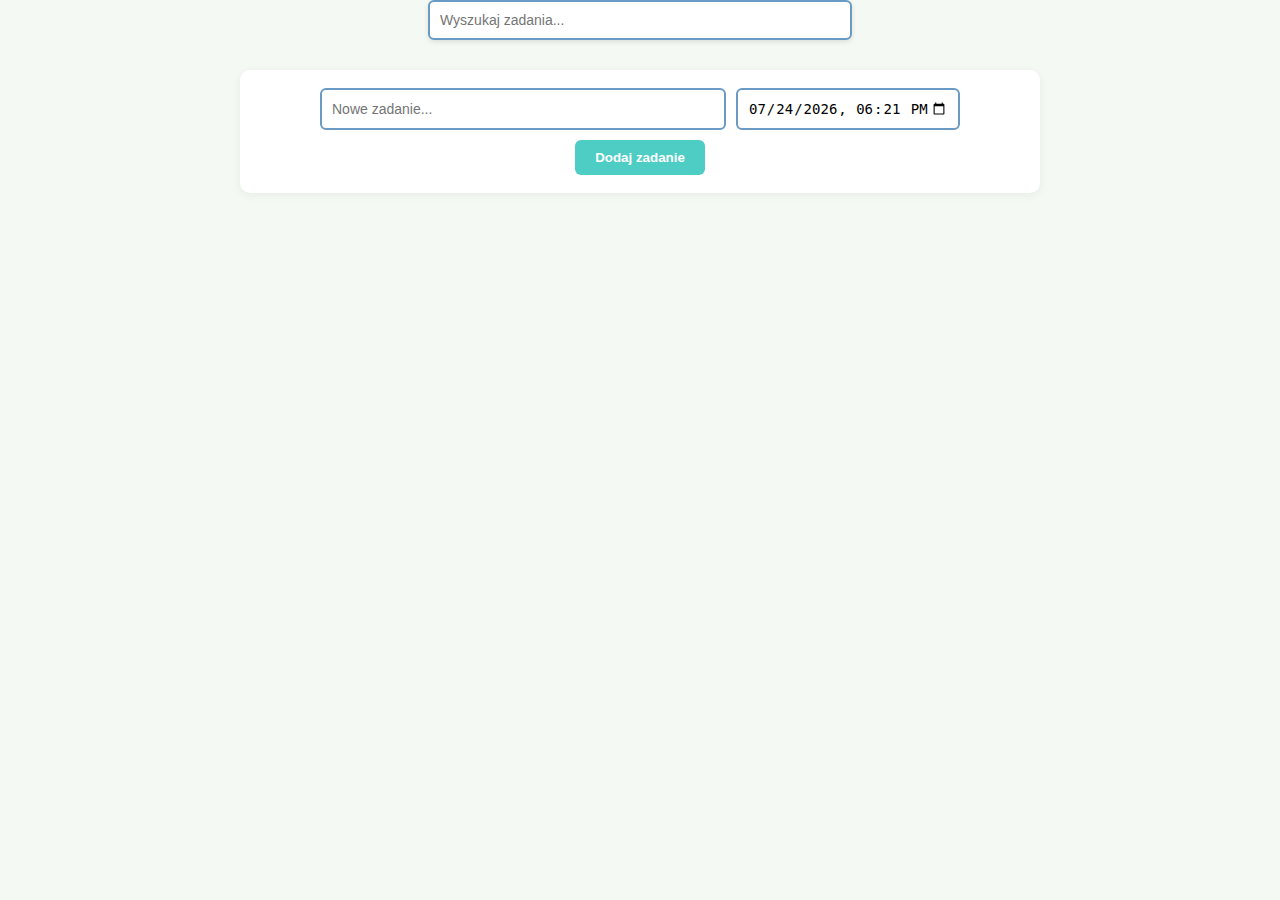
<file: todo.html>
<!DOCTYPE html>
<html lang="pl">
<head>
    <meta charset="UTF-8">
    <meta name="viewport" content="width=device-width, initial-scale=1.0">
    <title>Lista zadań</title>
    <link rel="stylesheet" href="todo.css">
</head>
<body>
    <div class="search-container">
        <input type="text" id="searchInput" placeholder="Wyszukaj zadania..." />
    </div>

    <ul id="taskList" class="task-list">
        <!-- Tasks will be added here dynamically -->
    </ul>

    <div class="add-task-form">
        <input type="text" id="newTaskInput" placeholder="Nowe zadanie..." />
        <input type="datetime-local" id="taskDeadline" />
        <button onclick="addTask()">Dodaj zadanie</button>
    </div>

    <script src="todo.js"></script>
</body>
</html>
</file>
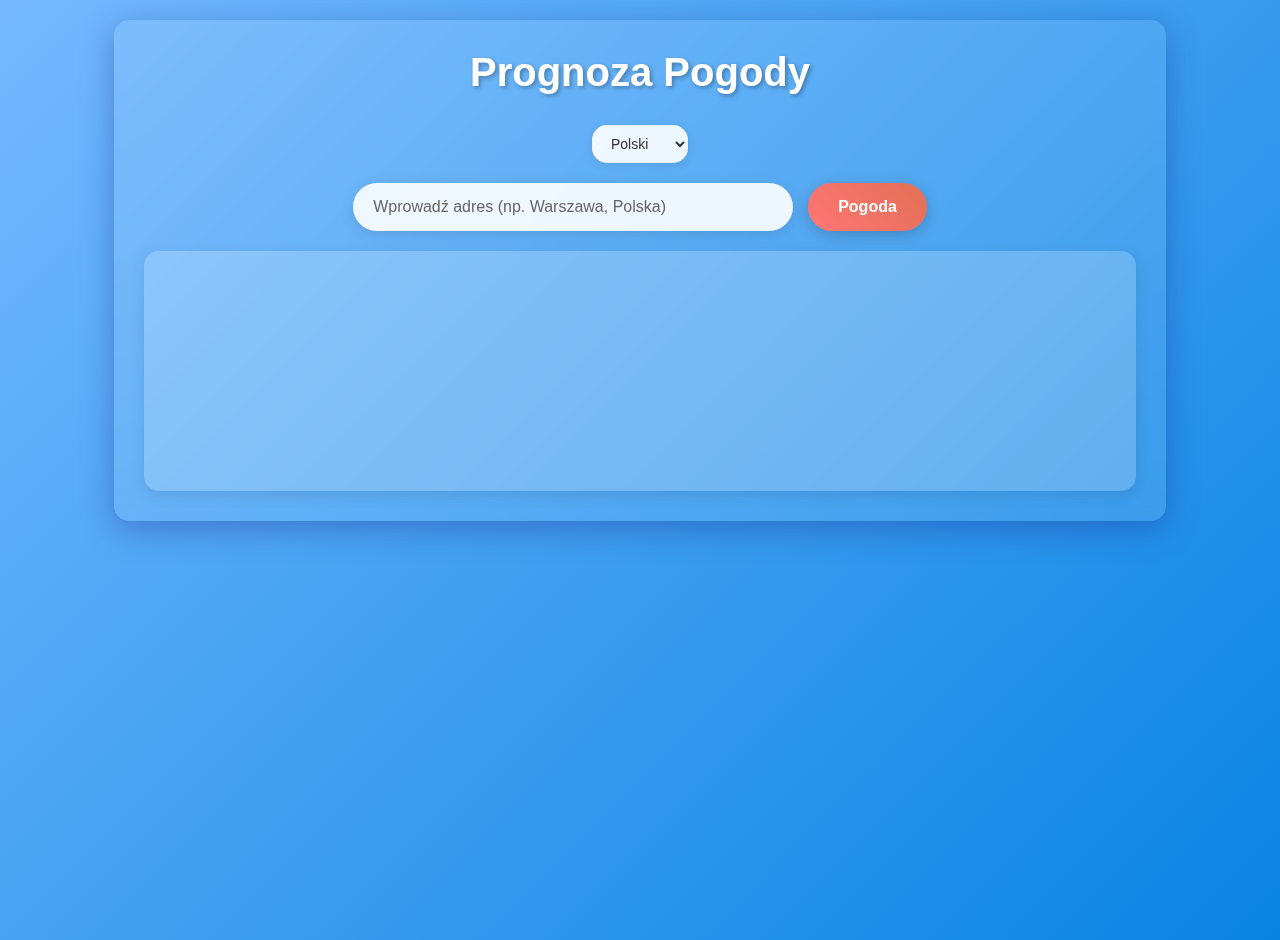
<file: weather.html>
<!DOCTYPE html>
<html lang="pl">
<head>
    <meta charset="UTF-8">
    <meta name="viewport" content="width=device-width, initial-scale=1.0">
    <title>Prognoza Pogody</title>
    <link rel="stylesheet" href="weather.css">
</head>
<body>
    <div class="container">
        <header>
            <h1>Prognoza Pogody</h1>
        </header>
        
        <main>
            <div class="language-section">
                <select id="languageSelector">
                    <option value="pl">Polski</option>
                    <option value="en">English</option>
                </select>
            </div>
            
            <div class="search-section">
                <input type="text" id="addressInput" placeholder="Wprowadź adres (np. Warszawa, Polska)" />
                <button id="weatherBtn">Pogoda</button>
            </div>
            
            <div class="forecast-switcher" id="forecastSwitcher" style="display: none;">
                <button id="currentBtn" class="forecast-btn active">Current</button>
                <button id="fiveDayBtn" class="forecast-btn">5-Day Forecast</button>
            </div>
            
            <div id="weatherDisplay" class="weather-display">
                <!-- Tutaj będzie wyświetlana pogoda -->
            </div>
        </main>
    </div>

    <script src="weather.js"></script>
</body>
</html>
</file>
<file: todo.css>
/* Color variables */
:root {
    --primary-color: #6b9ac4;
    --secondary-color: #97d8c4;
    --background-color: #f4f9f4;
    --text-color: #2d4059;
    --danger-color: #ff6b6b;
    --success-color: #4ecdc4;
}

html, body {
    height: 100%;
}

body {
    font-family: 'Segoe UI', Arial, sans-serif;
    max-width: 800px;
    margin: 0 auto;
    padding: 0 20px;
    background-color: var(--background-color);
    color: var(--text-color);
    line-height: 1.6;
    display: flex;
    flex-direction: column;
    min-height: 100vh; /* fill viewport */
}

.search-container {
    margin-bottom: 30px;
    text-align: center;
}

.search-container input {
    width: 80%;
    padding: 12px;
    border: 2px solid var(--primary-color);
    border-radius: 25px;
    font-size: 16px;
    transition: all 0.3s ease;
    box-shadow: 0 2px 5px rgba(0,0,0,0.1);
}

.search-container input:focus {
    outline: none;
    border-color: var(--secondary-color);
    box-shadow: 0 4px 8px rgba(0,0,0,0.1);
}

/* Add task form (kept above the list) */
.add-task-form {
    margin-bottom: 16px;
    padding: 18px;
    background: white;
    border-radius: 10px;
    box-shadow: 0 2px 10px rgba(0,0,0,0.06);
    display: flex;
    justify-content: center;
    gap: 10px;
    flex-wrap: wrap;
}

.highlight {
    background-color: #ffd93d;
    padding: 2px 4px;
    border-radius: 4px;
}

input[type="text"], input[type="datetime-local"] {
    padding: 10px;
    border: 2px solid var(--primary-color);
    border-radius: 6px;
    font-size: 14px;
    transition: all 0.3s ease;
}

input[type="text"] {
    width: 50%;
}

input[type="datetime-local"] {
    width: 200px;
}

input[type="text"]:focus, input[type="datetime-local"]:focus {
    outline: none;
    border-color: var(--secondary-color);
    box-shadow: 0 2px 5px rgba(0,0,0,0.08);
}

button {
    padding: 10px 20px;
    background-color: var(--success-color);
    color: white;
    border: none;
    border-radius: 6px;
    cursor: pointer;
    font-weight: 600;
    transition: all 0.2s ease;
}

button:hover {
    background-color: #3dbdb4;
    transform: translateY(-2px);
}

/* Fixed-height scrollable container for tasks */
.task-list-container {
    /* make the list container flexible so the page fits the viewport
       and only this area scrolls when there are many tasks */
    flex: 1 1 auto;
    overflow-y: auto;
    padding: 12px;
    background: white;
    border-radius: 10px;
    box-shadow: 0 2px 10px rgba(0,0,0,0.06);
    margin-bottom: 16px;
}

.task-list {
    list-style: none;
    padding: 0;
    margin: 0;
}

.task-item {
    display: flex;
    justify-content: space-between;
    align-items: center;
    padding: 12px;
    margin: 8px 0;
    background: #ffffff;
    border-radius: 8px;
    box-shadow: 0 1px 4px rgba(0,0,0,0.04);
    transition: all 0.2s ease;
}

.task-item:hover {
    transform: translateY(-2px);
    box-shadow: 0 6px 14px rgba(0,0,0,0.08);
}

.task-content {
    flex-grow: 1;
    margin-right: 12px;
}

.delete-btn {
    background-color: var(--danger-color);
    color: white;
    border: none;
    padding: 8px 12px;
    border-radius: 6px;
    cursor: pointer;
}

.delete-btn:hover {
    background-color: #ff5252;
}

/* Custom scrollbar styles for better polish */
.task-list-container::-webkit-scrollbar {
    width: 10px;
}

.task-list-container::-webkit-scrollbar-track {
    background: #f0f0f0;
    border-radius: 6px;
}

.task-list-container::-webkit-scrollbar-thumb {
    background: var(--primary-color);
    border-radius: 6px;
}

.task-list-container::-webkit-scrollbar-thumb:hover {
    background: var(--secondary-color);
}

h1 {
    text-align: center;
    color: var(--primary-color);
    margin-bottom: 12px;
}

h2 {
    text-align: center;
    color: var(--text-color);
    margin-top: 6px;
    border-bottom: 2px solid var(--secondary-color);
    padding-bottom: 6px;
}
</file>
<file: weather.css>
body {
    margin: 0;
    padding: 20px;
    font-family: 'Segoe UI', Arial, sans-serif;
    background: linear-gradient(135deg, #74b9ff 0%, #0984e3 100%);
    color: #fff;
    min-height: 100vh;
}

.container {
    max-width: 80%;
    width: 80%;
    margin: 0 auto;
    background: rgba(255, 255, 255, 0.1);
    padding: 30px;
    border-radius: 15px;
    backdrop-filter: blur(10px);
    box-shadow: 0 8px 32px 0 rgba(31, 38, 135, 0.37);
}

header {
    text-align: center;
    margin-bottom: 30px;
}

h1 {
    font-size: 2.5em;
    margin: 0;
    color: #fff;
    text-shadow: 2px 2px 4px rgba(0,0,0,0.3);
}

.language-section {
    display: flex;
    justify-content: center;
    margin-bottom: 20px;
}

#languageSelector {
    padding: 10px 15px;
    font-size: 14px;
    border: none;
    border-radius: 15px;
    background: rgba(255, 255, 255, 0.9);
    color: #333;
    cursor: pointer;
    outline: none;
    box-shadow: 0 2px 10px rgba(0,0,0,0.1);
}

#languageSelector:focus {
    background: rgba(255, 255, 255, 1);
    box-shadow: 0 4px 15px rgba(0,0,0,0.15);
}

.search-section {
    display: flex;
    gap: 15px;
    margin-bottom: 20px;
    align-items: center;
    justify-content: center;
    flex-wrap: wrap;
}

.forecast-switcher {
    display: flex;
    justify-content: center;
    gap: 0;
    margin-bottom: 20px;
}

.forecast-btn {
    padding: 10px 20px;
    font-size: 14px;
    font-weight: bold;
    background: rgba(255, 255, 255, 0.1);
    color: rgba(255, 255, 255, 0.7);
    border: 1px solid rgba(255, 255, 255, 0.3);
    cursor: pointer;
    transition: all 0.3s ease;
    box-shadow: none;
}

.forecast-btn:first-child {
    border-radius: 15px 0 0 15px;
}

.forecast-btn:last-child {
    border-radius: 0 15px 15px 0;
    border-left: none;
}

.forecast-btn.active {
    background: rgba(255, 255, 255, 0.9);
    color: #333;
}

.forecast-btn:hover:not(.active) {
    background: rgba(255, 255, 255, 0.2);
    color: #fff;
}

#addressInput {
    flex: 1;
    max-width: 400px;
    padding: 15px 20px;
    font-size: 16px;
    border: none;
    border-radius: 25px;
    background: rgba(255, 255, 255, 0.9);
    color: #333;
    box-shadow: 0 4px 15px rgba(0,0,0,0.1);
    outline: none;
}

#addressInput::placeholder {
    color: #666;
}

#addressInput:focus {
    background: rgba(255, 255, 255, 1);
    box-shadow: 0 6px 20px rgba(0,0,0,0.15);
}

#weatherBtn {
    padding: 15px 30px;
    font-size: 16px;
    font-weight: bold;
    background: linear-gradient(45deg, #ff7675 0%, #e17055 100%);
    color: white;
    border: none;
    border-radius: 25px;
    cursor: pointer;
    box-shadow: 0 4px 15px rgba(0,0,0,0.2);
    transition: all 0.3s ease;
}

#weatherBtn:hover {
    background: linear-gradient(45deg, #e17055 0%, #ff7675 100%);
    transform: translateY(-2px);
    box-shadow: 0 6px 20px rgba(0,0,0,0.25);
}

.weather-display {
    background: rgba(255, 255, 255, 0.1);
    border-radius: 15px;
    padding: 20px;
    min-height: 200px;
    backdrop-filter: blur(5px);
    box-shadow: 0 4px 15px rgba(0,0,0,0.1);
}

.weather-display:empty::before {
    content: "Wprowadź adres i kliknij 'Pogoda', aby zobaczyć prognozę";
    color: rgba(255, 255, 255, 0.7);
    font-style: italic;
    display: flex;
    align-items: center;
    justify-content: center;
    height: 160px;
}
</file>
